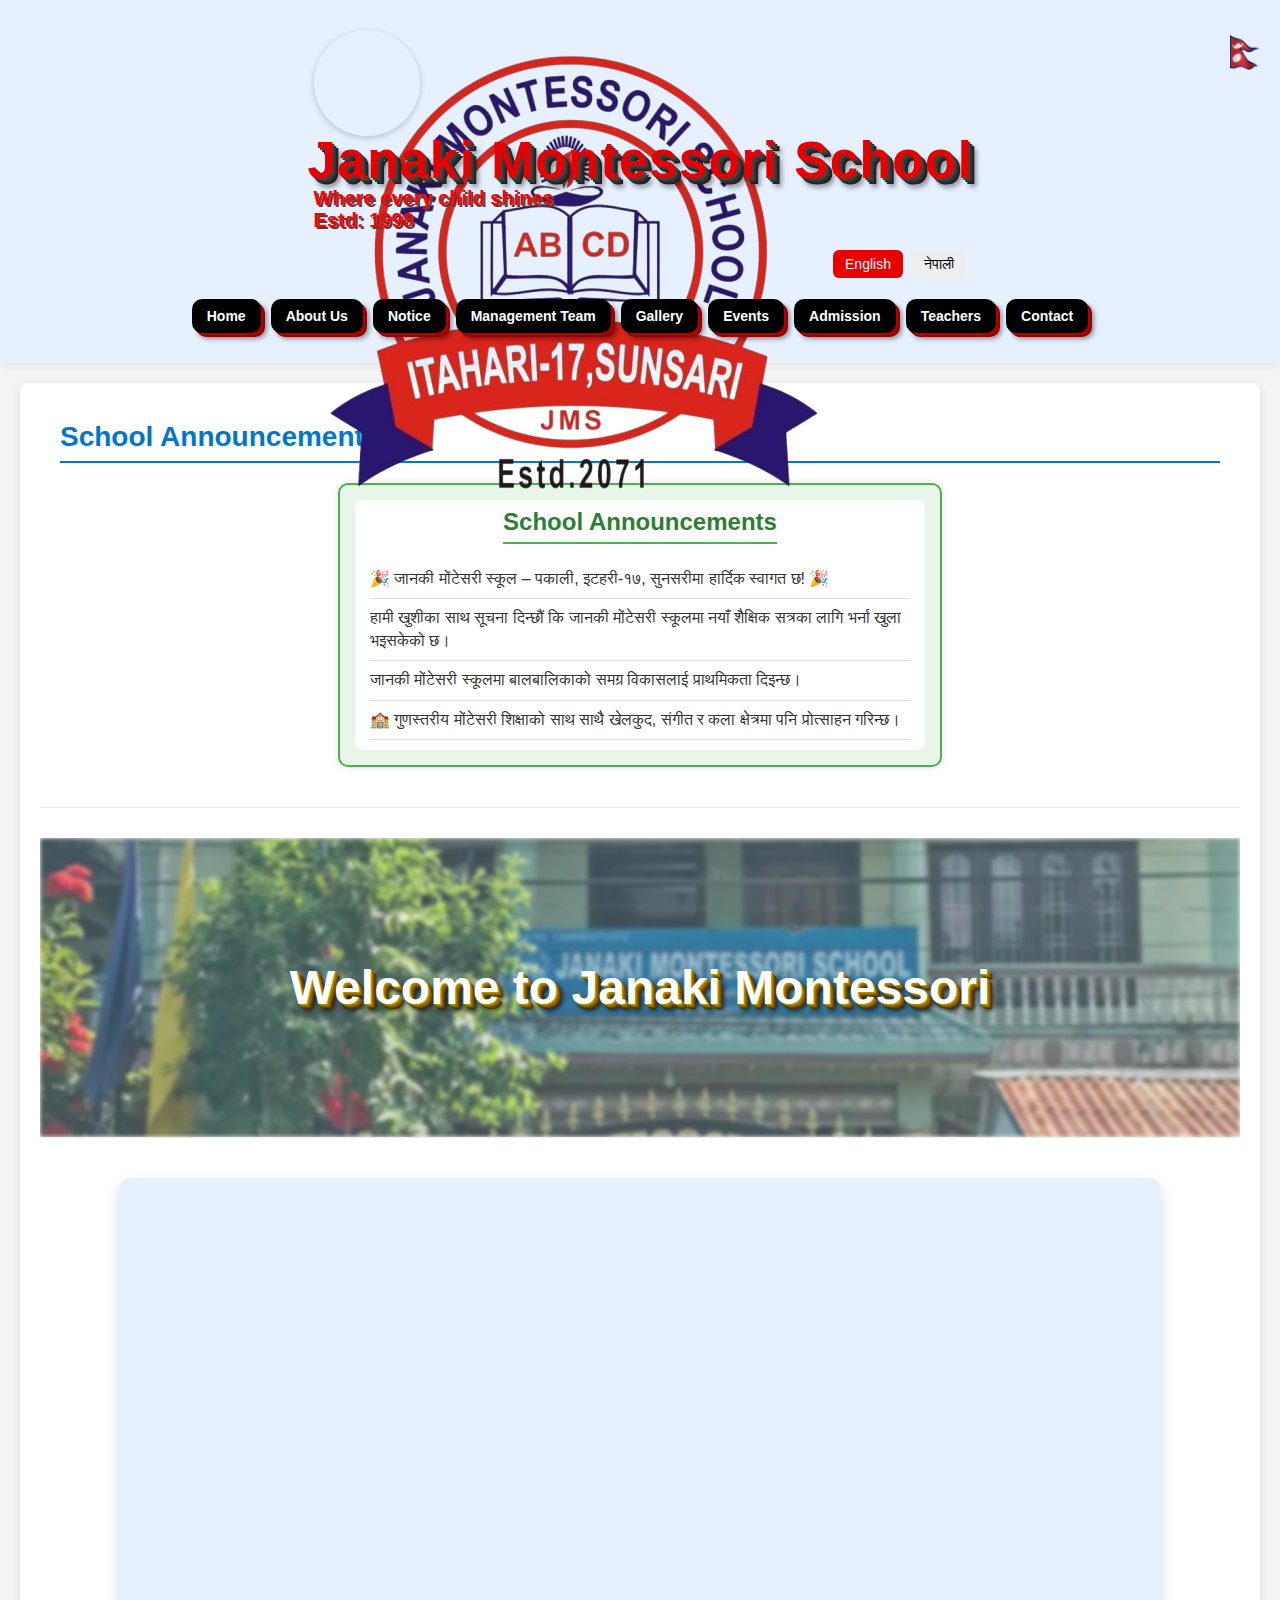
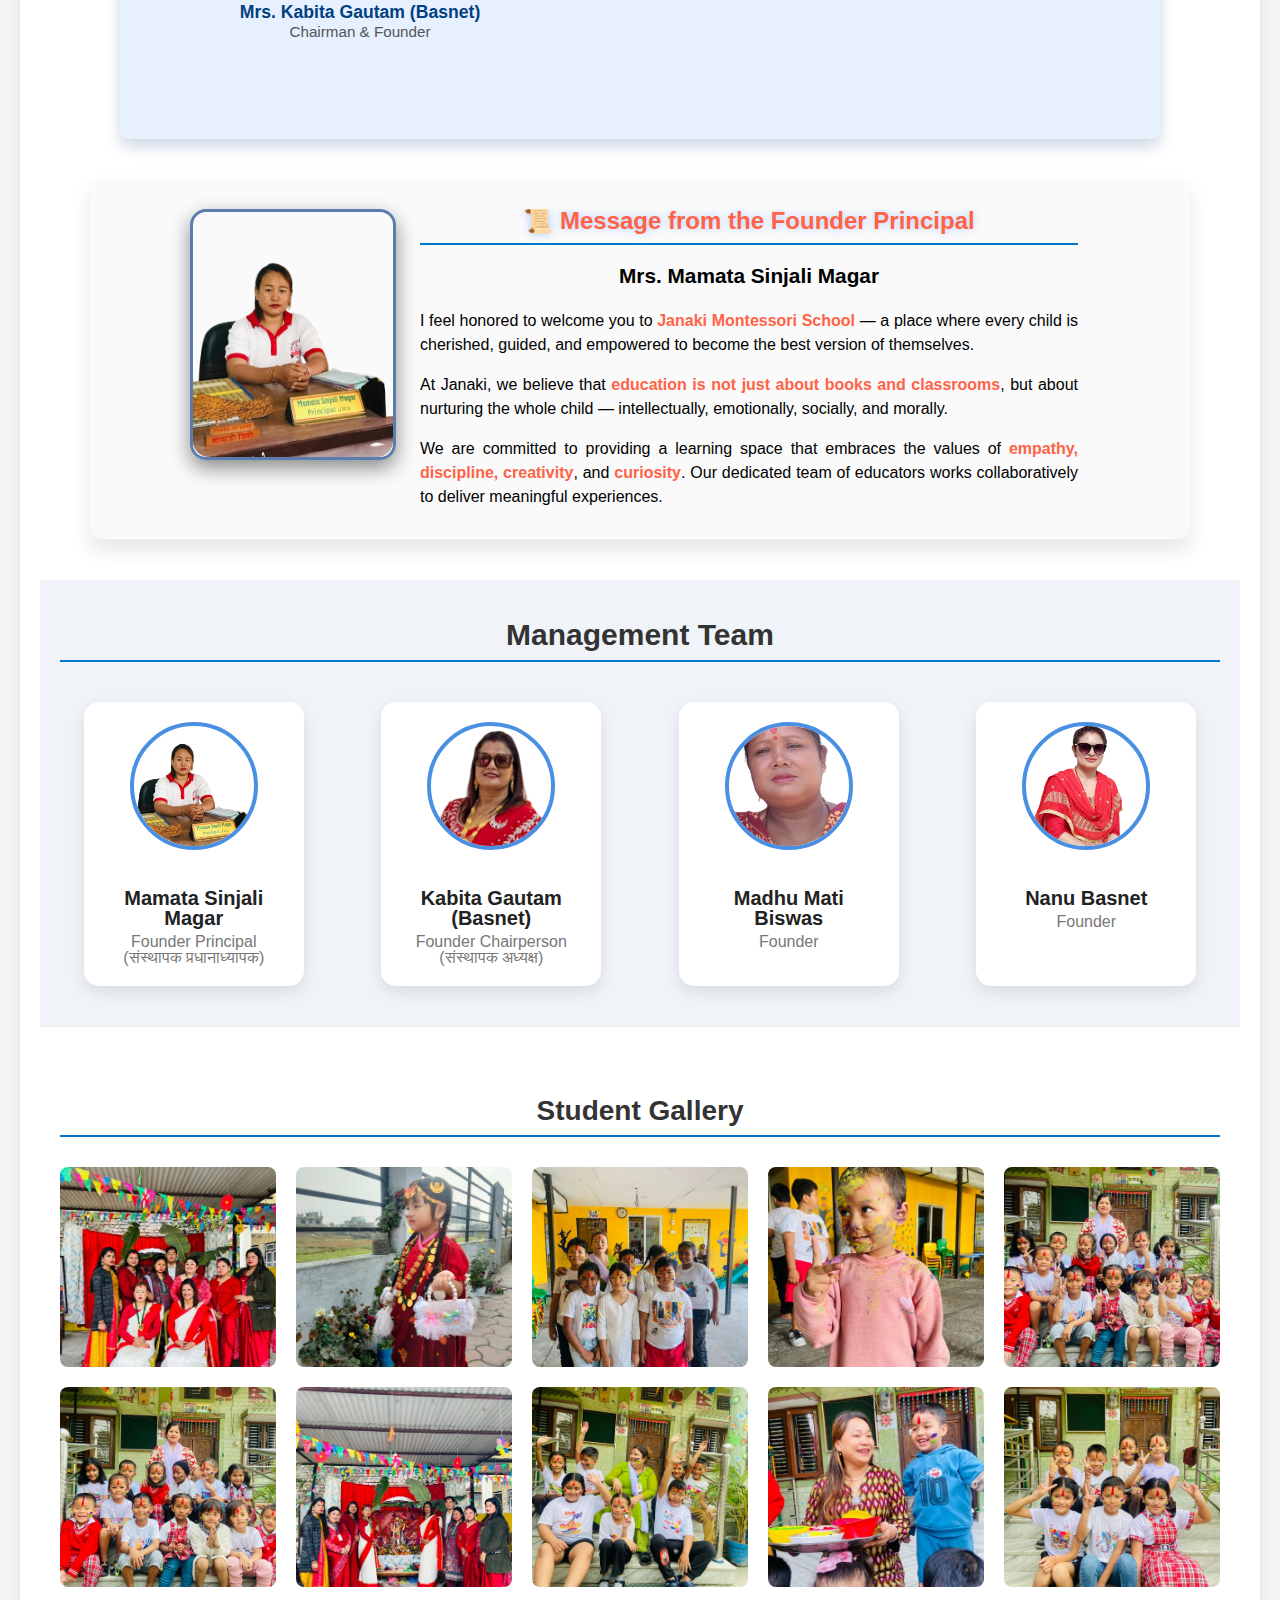
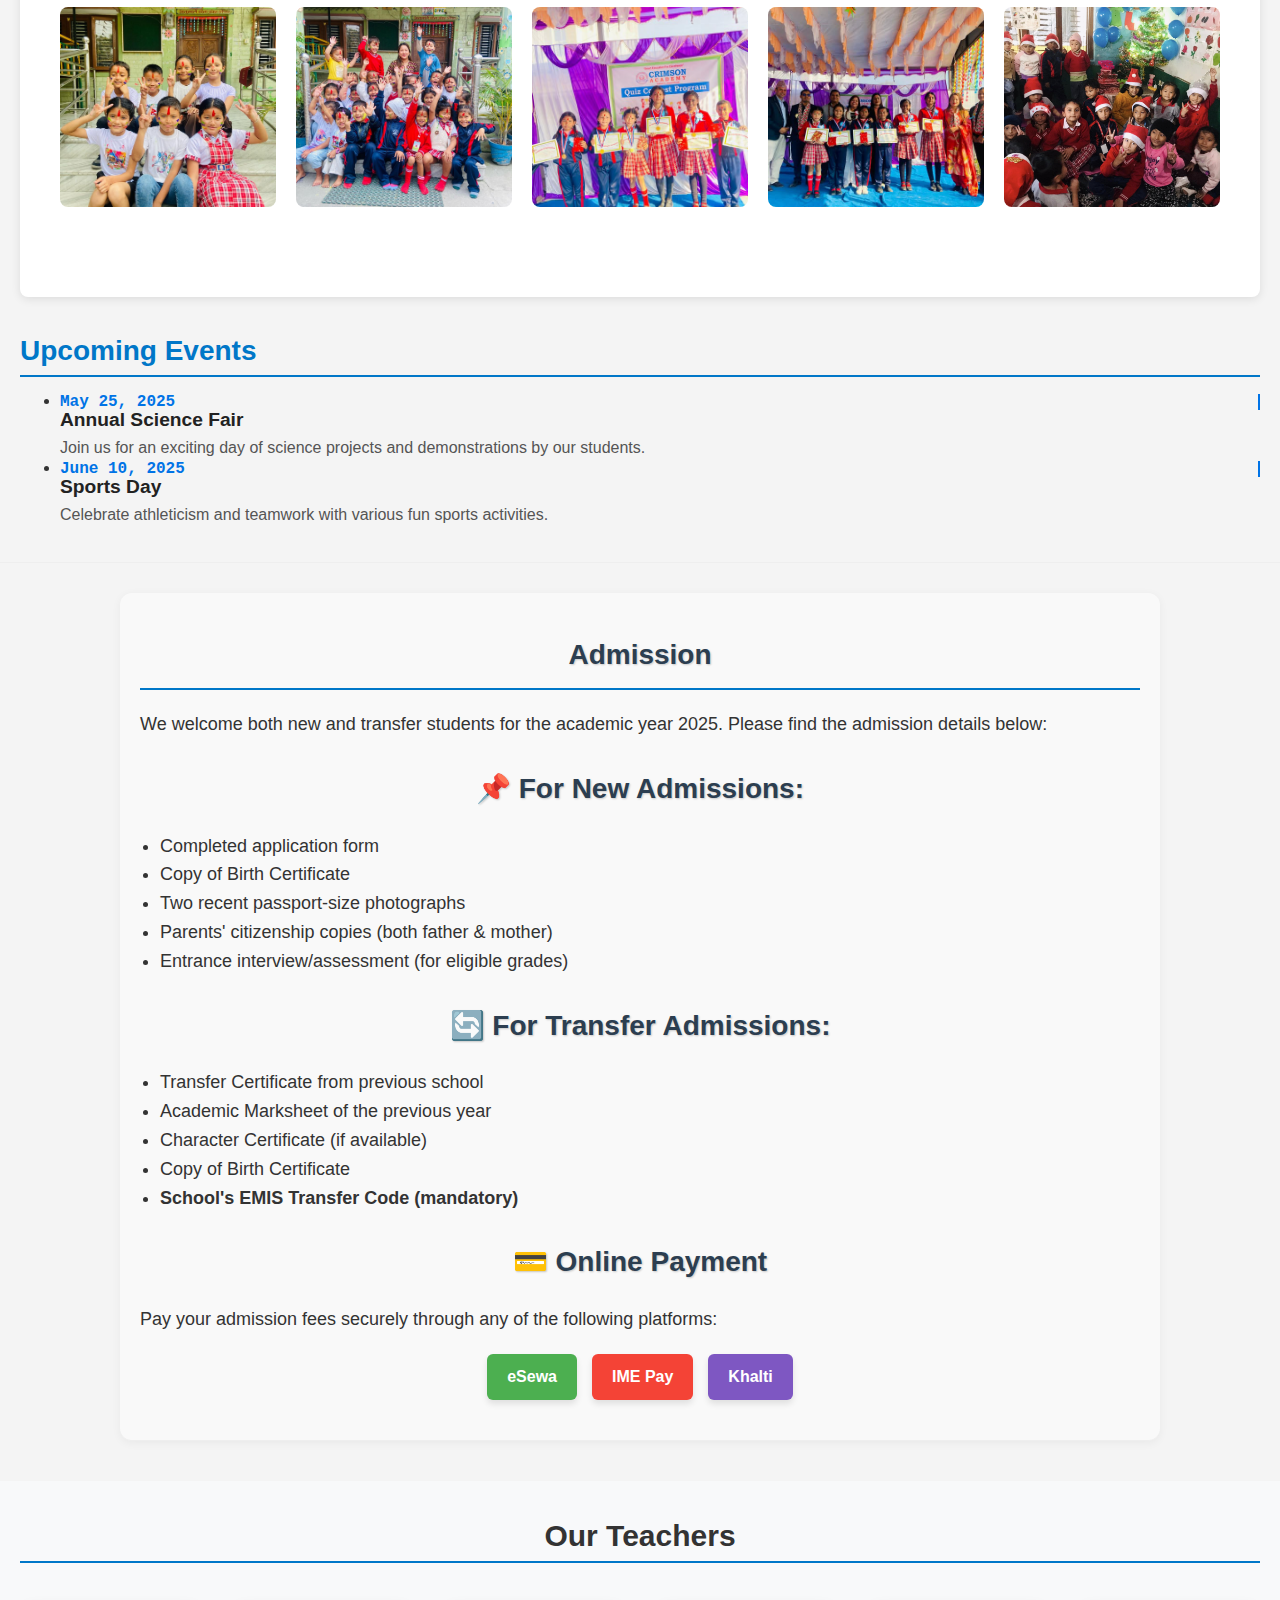
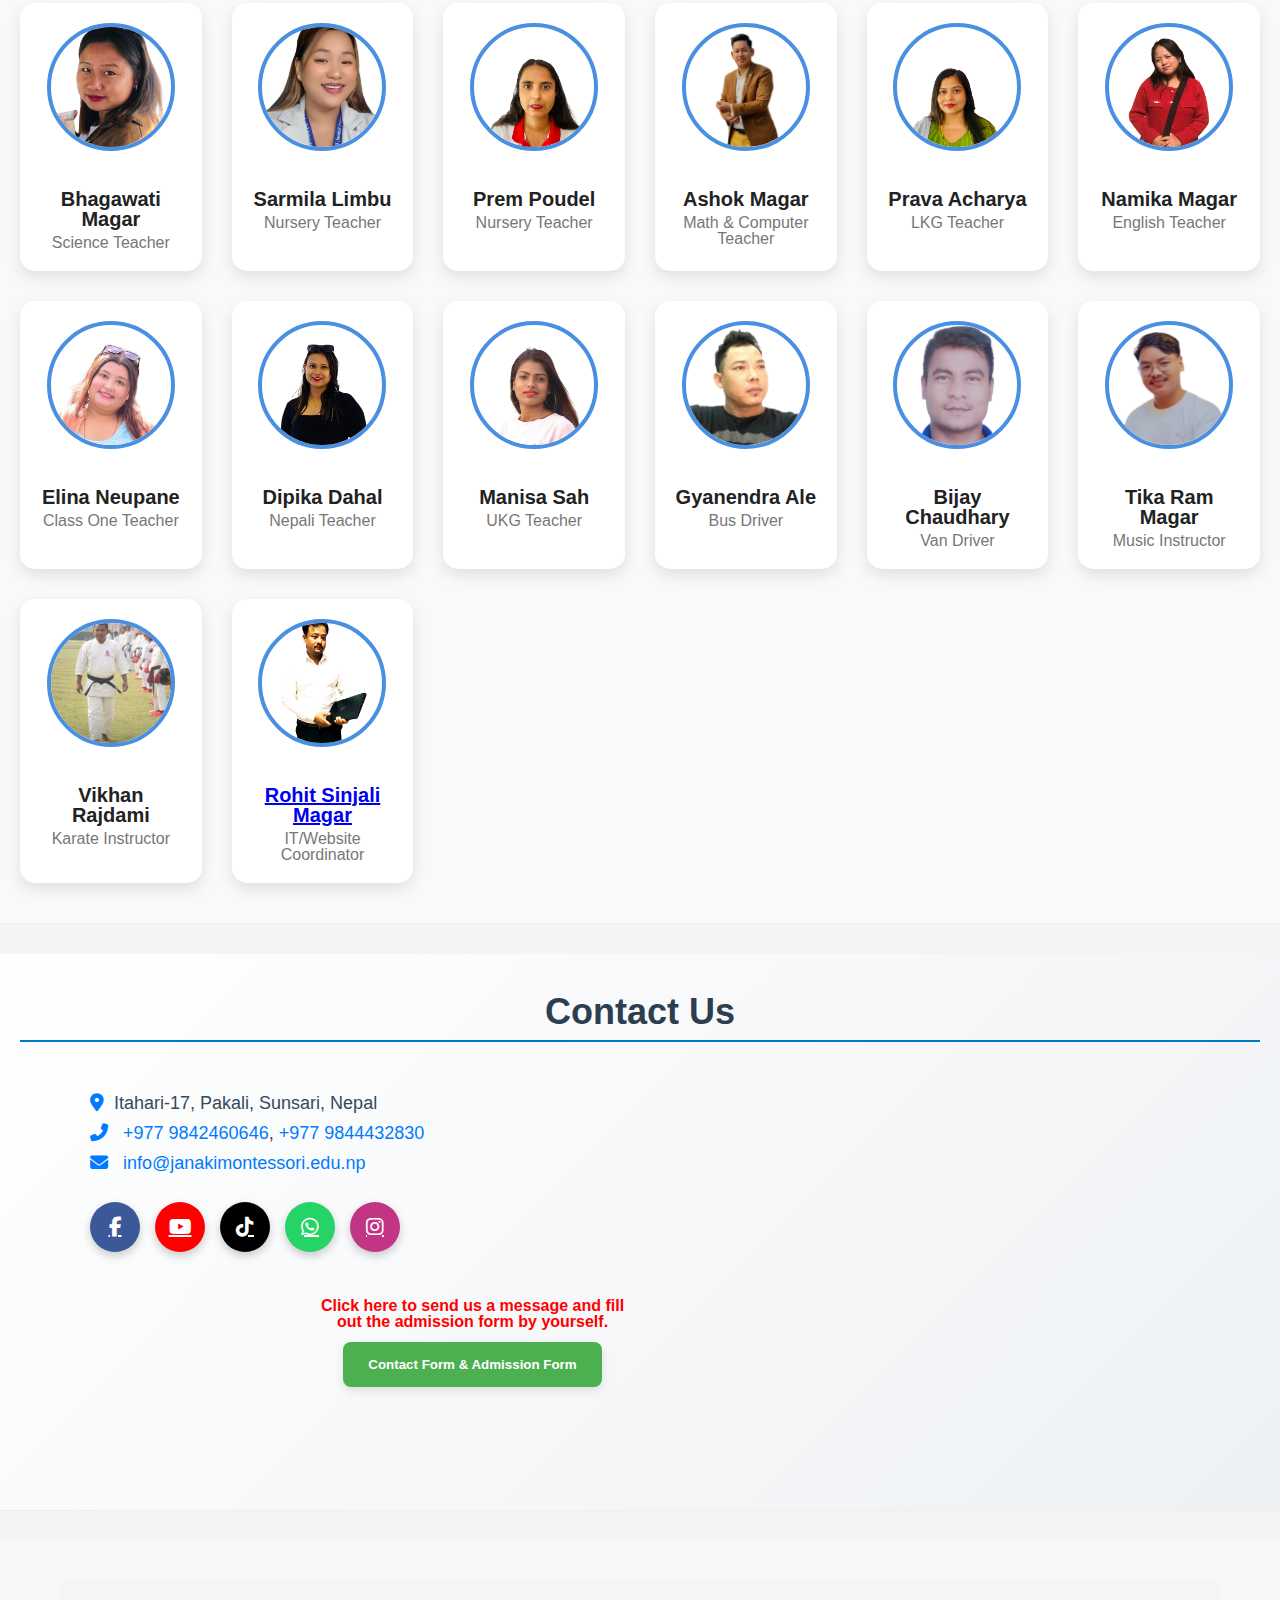
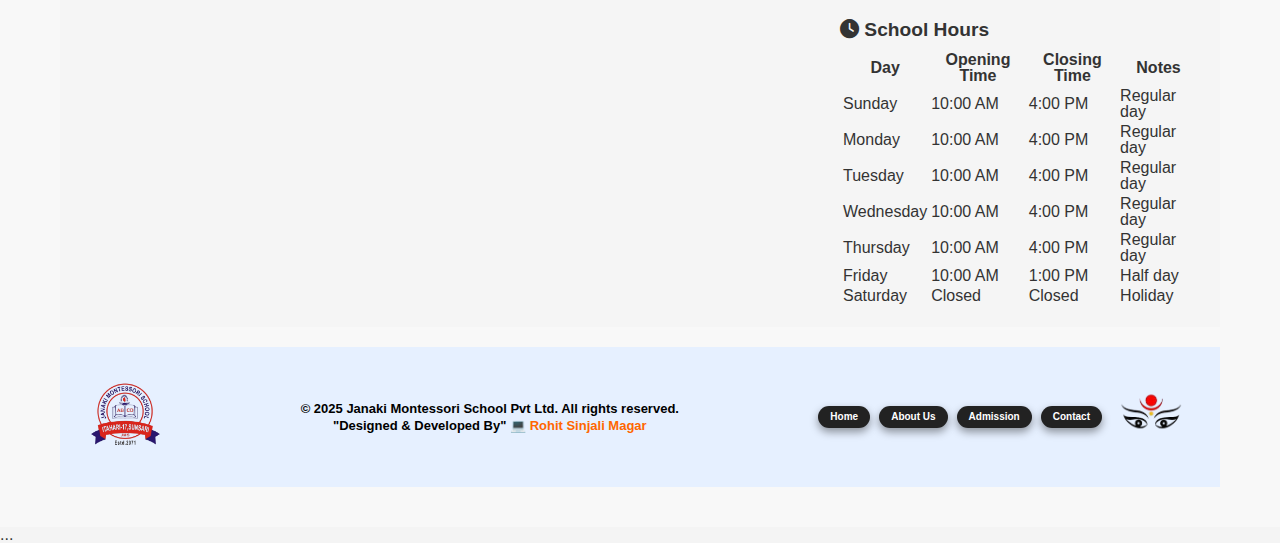
<file: index.html>
<!DOCTYPE html>
<html lang="en">

<!DOCTYPE html>
<html lang="ne">
<head>
  <meta charset="UTF-8" />
<meta name="viewport" content="width=device-width, initial-scale=1.0">
  <title>Janaki Montessori School</title>
  <link rel="stylesheet" href="https://cdnjs.cloudflare.com/ajax/libs/font-awesome/6.5.0/css/all.min.css"
    integrity="sha512-papNMN3V+9Hc8Lg8S8a5jUYv1UeRbbJwN4DvPZ2lm/HEEv7Q/ArR7KGeMR6t8JbwyaZHYNLcN5jz0N7z3FZdUg=="
    crossorigin="anonymous" referrerpolicy="no-referrer" />
  <link rel="stylesheet" href="style.css" />
  <link rel="icon" type="image/png" href="images/favicon.png">
</head>
<body>
 <header class="header-container">
  <div class="header-top">
    <div class="logo-img">
      <img src="images/logo.png" alt="School Logo" />
    </div>

    <div class="logo-text">
      <h1 class="logo-main">Janaki Montessori School</h1>
      <p class="logo-sub">Where every child shines</p>
      <p class="logo-estd">Estd: 1998</p>
    </div>

    <div class="right-side">
      <div class="lang-toggle">
        <button id="btn-en" class="active">English</button>
        <button id="btn-nep">नेपाली</button>
      </div>
      <div class="flag-container">
        <img src="images/WavingFlag.gif" alt="Waving Flag of Nepal" class="nepali-flag" />
      </div>
    </div>
  </div>

  <div class="menu-container">
    <nav class="navbar">
      <ul>
        <li><a href="#home">Home</a></li>
        <li><a href="#about">About Us</a></li>
        <li><a href="#notice">Notice</a></li>
        <li><a href="#management">Management Team</a></li>
        <li><a href="#gallery">Gallery</a></li>
        <li><a href="#events">Events</a></li>
        <li><a href="#admission">Admission</a></li>
        <li><a href="#teachers">Teachers</a></li>
        <li><a href="#contact">Contact</a></li>
      </ul>
    </nav>
  </div>
</header>



<main>

  <!-- School Announcements Section -->
  <section id="notice" class="latest-notices-section">
    <h2 class="section-title">School Announcements</h2>
    <div class="notice-tv">
      <div class="tv-frame">
        <div class="tv-screen">
          <h2 class="notice-title">School Announcements</h2>
          <div class="notice-wrapper">
            <ul class="tv-notices">
              <li>🎉 जानकी मोंटेसरी स्कूल – पकाली, इटहरी-१७, सुनसरीमा हार्दिक स्वागत छ! 🎉</li>
              <li>हामी खुशीका साथ सूचना दिन्छौं कि जानकी मोंटेसरी स्कूलमा नयाँ शैक्षिक सत्रका लागि भर्ना खुला भइसकेको छ।</li>
              <li>जानकी मोंटेसरी स्कूलमा बालबालिकाको समग्र विकासलाई प्राथमिकता दिइन्छ।</li>
              <li>🏫 गुणस्तरीय मोंटेसरी शिक्षाको साथ साथै खेलकुद, संगीत र कला क्षेत्रमा पनि प्रोत्साहन गरिन्छ।</li>
              <li>📍 स्थान: पकाली, इटहरी-१७, सुनसरी</li>
              <li>🕰️ विद्यालय समय: बिहान 10 बजेदेखि अपराह्न 5 बजेसम्म</li>
              <li>📅 सीमित सीट मात्र उपलब्ध, तुरुन्त भर्ना गर्नुहोस्!</li>
              <li>📞 सम्पर्क नम्बर: ९८४२४६०६४६</li>
              <li>📧 इमेल: janaki.montessori.itg@gmail.com</li>
              <li>जानकी मोंटेसरी स्कूलमा तपाईका बालबालिकालाई सुरक्षित वातावरणमा शिक्षा प्रदान गरिन्छ।</li>
              <li>थप जानकारी वा भ्रमणका लागि सम्पर्क गर्नुहोस्।</li>
              <li>📚 शिक्षा भनेको उज्यालो भविष्यको आधार हो – जानकी मोंटेसरी स्कूलसँग जोडिनुहोस्!</li>
            </ul>
          </div>
        </div>
      </div>
    </div>
  </section>

  <!-- Home / Hero Section -->
  <section id="home" class="hero-section">
    <div class="hero-content">
      <h1>Welcome to Janaki Montessori</h1>
    </div>
  </section>

  <!-- About Us Section -->
  <section id="about" class="about-us">
    <div class="about-image">
      <img src="images/about.png" alt="Chairman Photo">
      <div class="about-caption">
        <h4>Mrs. Kabita Gautam (Basnet)</h4>
        <p>Chairman & Founder</p>
      </div>
    </div>
    <div class="about-content">
      <h2>About Our School</h2>
      <p>
        Established in 2071 BS, Janaki Montessori School is committed to delivering high-quality early childhood education based on the Montessori philosophy. We create a nurturing environment that promotes independence, creativity, and curiosity, allowing each child to learn and grow at their own pace. Our dedicated and experienced teachers guide students to become confident, compassionate, and capable individuals. With a strong emphasis on moral values and holistic development, we ensure every child’s learning journey is joyful, meaningful, and inspiring. Registered under Darta Number 130856, our school proudly upholds its mission to recognize and nurture each child’s unique potential, laying a solid foundation for lifelong success.
      </p>
    </div>
  </section>

  <!-- Founder Message Section -->
  <section id="founder-message" style="padding: 30px 100px;">
    <div class="container">
      <div class="photo">
        <img src="images/principal.png" alt="Principal Mamata Magar">
      </div>
      <div class="message">
        <h2>📜 Message from the Founder Principal</h2>
        <h3>Mrs. Mamata Sinjali Magar</h3>
        <p>I feel honored to welcome you to <strong>Janaki Montessori School</strong> — a place where every child is cherished, guided, and empowered to become the best version of themselves.</p>
        <p>At Janaki, we believe that <strong>education is not just about books and classrooms</strong>, but about nurturing the whole child — intellectually, emotionally, socially, and morally.</p>
        <p>We are committed to providing a learning space that embraces the values of <strong>empathy, discipline, creativity</strong>, and <strong>curiosity</strong>. Our dedicated team of educators works collaboratively to deliver meaningful experiences.</p>
        <p>We maintain a strong connection with families and the local community to create an atmosphere of <strong>belonging</strong> where <strong>diversity and individuality</strong> are celebrated.</p>
        <p>At Janaki Montessori School, learning is a joyful journey — one that shapes confident, compassionate, and responsible global citizens.</p>
      </div>
    </div>
  </section>

  <!-- Management Team Section -->
  <section id="management" class="management-section">
    <h2>Management Team</h2>
    <div class="management-grid">
      <div class="management-card">
        <img src="images/mamata.png" alt="Mamata Sinjali Magar">
        <h3>Mamata Sinjali Magar</h3>
        <p>Founder Principal (संस्थापक प्रधानाध्यापक)</p>
      </div>
      <div class="management-card">
        <img src="images/kabita.png" alt="Kabita Gautam (Basnet)">
        <h3>Kabita Gautam (Basnet)</h3>
        <p>Founder Chairperson (संस्थापक अध्यक्ष)</p>
      </div>
      <div class="management-card">
        <img src="images/madhu.png" alt="Madhu Mati Biswas">
        <h3>Madhu Mati Biswas</h3>
        <p>Founder</p>
      </div>
      <div class="management-card">
        <img src="images/nanu.png" alt="Nanu Basnet">
        <h3>Nanu Basnet</h3>
        <p>Founder</p>
      </div>
    </div>
  </section>

  <!-- Student Gallery Section -->
  <section id="gallery" class="gallery-section">
    <h2>Student Gallery</h2>
    <div class="gallery-grid">
      <div class="gallery-item"><img src="images/placeholder1.png" alt="Student 1"></div>
      <div class="gallery-item"><img src="images/placeholder2.png" alt="Student 2"></div>
      <div class="gallery-item"><img src="images/placeholder3.png" alt="Student 3"></div>
      <div class="gallery-item"><img src="images/placeholder4.png" alt="Student 4"></div>
      <div class="gallery-item"><img src="images/placeholder5.png" alt="Student 5"></div>
      <div class="gallery-item"><img src="images/placeholder6.png" alt="Student 6"></div>
      <div class="gallery-item"><img src="images/placeholder7.png" alt="Student 7"></div>
      <div class="gallery-item"><img src="images/placeholder8.png" alt="Student 8"></div>
      <div class="gallery-item"><img src="images/placeholder9.png" alt="Student 9"></div>
      <div class="gallery-item"><img src="images/placeholder10.png" alt="Student 10"></div>
      <div class="gallery-item"><img src="images/placeholder11.png" alt="Student 11"></div>
      <div class="gallery-item"><img src="images/placeholder12.png" alt="Student 12"></div>
      <div class="gallery-item"><img src="images/placeholder13.png" alt="Student 13"></div>
      <div class="gallery-item"><img src="images/placeholder14.png" alt="Student 14"></div>
      <div class="gallery-item"><img src="images/placeholder15.png" alt="Student 15"></div>
    </div>
  </section>

</main>

        <section id="events" class="events-section">
  <h2>Upcoming Events</h2>
  <ul>
    <li>
      <div class="event-date">May 25, 2025</div>
      <div class="event-details">
        <h3>Annual Science Fair</h3>
        <p>Join us for an exciting day of science projects and demonstrations by our students.</p>
      </div>
    </li>
    <li>
      <div class="event-date">June 10, 2025</div>
      <div class="event-details">
        <h3>Sports Day</h3>
        <p>Celebrate athleticism and teamwork with various fun sports activities.</p>
      </div>
    </li>
  </ul>
</section>


    <section id="admission" class="admission-details">
  <h2>Admission</h2>
  <p>We welcome both new and transfer students for the academic year 2025. Please find the admission details below:</p>

  <h3>📌 For New Admissions:</h3>
  <ul>
    <li>Completed application form</li>
    <li>Copy of Birth Certificate</li>
    <li>Two recent passport-size photographs</li>
    <li>Parents' citizenship copies (both father & mother)</li>
    <li>Entrance interview/assessment (for eligible grades)</li>
  </ul>

  <h3>🔄 For Transfer Admissions:</h3>
  <ul>
    <li>Transfer Certificate from previous school</li>
    <li>Academic Marksheet of the previous year</li>
    <li>Character Certificate (if available)</li>
    <li>Copy of Birth Certificate</li>
    <li><strong>School's EMIS Transfer Code (mandatory)</strong></li>
  </ul>

  <div class="online-payment-section">
    <h3>💳 Online Payment</h3>
    <p>Pay your admission fees securely through any of the following platforms:</p>
    <div class="payment-buttons">
      <a href="https://esewa.com.np/#/home" target="_blank" class="payment-button esewa-button">eSewa</a>
      <a href="https://imepay.com.np/" target="_blank" class="payment-button imepay-button">IME Pay</a>
      <a href="https://khalti.com/" target="_blank" class="payment-button khalti-button">Khalti</a>
    </div>
  </div>
</section>



    <section id="teachers" class="teachers-section">
        <h2>Our Teachers</h2>
        <div class="teachers-grid">

	    <div class="teacher-card">
               <img src="images/bagati.png" alt="Bhagawati Magar">
                <h3>Bhagawati Magar</h3>
                <p>Science Teacher</p>
            </div>
    <div class="teacher-card">
                <img src="images/sarmila.png" alt="Sarmila Limbu">
                <h3>Sarmila Limbu</h3>
                <p>Nursery Teacher</p>
            </div>

<div class="teacher-card">
                <img src="images/prem.png" alt="Prem Poudel">
                <h3>Prem Poudel</h3>
                <p>Nursery Teacher</p>
            </div>

<div class="teacher-card">
                <img src="images/ashok.png" alt="Ashok Magar">
                <h3>Ashok Magar</h3>
                <p>Math & Computer Teacher </p>
            </div>

	<div class="teacher-card">
                <img src="images/prava.png" alt="Prava Acharya">
                <h3>Prava Acharya</h3>
                <p>LKG Teacher</p>
            </div>            
            
            	
<div class="teacher-card">
                <img src="images/namika.png" alt="Namika Magar">
                <h3>Namika Magar</h3>
                <p>English Teacher</p>
            </div>
     
<div class="teacher-card">
                 <img src="images/elina.png" alt="Elina Neupane">
                <h3>Elina Neupane</h3>
                <p>Class One Teacher</p>
            </div>
                   
<div class="teacher-card">
                <img src="images/dipika.png" alt="Dipika Dahal">
                <h3>Dipika Dahal</h3>
                <p>Nepali Teacher</p>
            </div>       
            <div class="teacher-card">
                 <img src="images/manisa.png" alt="Manisa Sah">
                <h3>Manisa Sah</h3>
                <p>UKG Teacher</p>
            </div>
           
            <div class="teacher-card">
                <img src="images/gyanendra.png" alt="Gyanendra Ale">
                <h3>Gyanendra Ale</h3>
                <p>Bus Driver</p>
            </div>
            <div class="teacher-card">
                <img src="images/bijay.png" alt="Bijay Chaudhary">
                <h3>Bijay Chaudhary</h3>
                <p>Van Driver</p>
            </div>
            <div class="teacher-card">
                <img src="images/tika.png" alt="Tika Ram Magar">
                <h3>Tika Ram Magar</h3>
                <p>Music Instructor</p>
            </div>
            <div class="teacher-card">
                <img src="images/vikhan.jpeg" alt="Vikhan Rajdami">
                <h3>Vikhan Rajdami</h3>
                <p>Karate Instructor</p>
            </div>
	   <div class="teacher-card">
    <img src="images/rohit.png" alt="Rohit Sinjali Magar">
    <h3><a href="https://www.digitalrohitpro.com" target="_blank">Rohit Sinjali Magar</a></h3>
    <p>IT/Website Coordinator</p>
</div>
        </div>
    </section>

<!DOCTYPE html>
<html lang="en">
<head>
  <meta charset="UTF-8" />
  <meta name="viewport" content="width=device-width, initial-scale=1.0" />
  <title>Contact Section</title>
  <link rel="stylesheet" href="https://cdnjs.cloudflare.com/ajax/libs/font-awesome/6.5.0/css/all.min.css" />
  <link rel="stylesheet" href="style.css" />
</head>
<body>

<section id="contact" class="contact-section">
  <h2>Contact Us</h2>
  <div class="contact-container">

    <!-- Left: Contact Info -->
    <div class="contact-left">
      <div class="contact-info">
        <p><i class="fas fa-map-marker-alt"></i> Itahari-17, Pakali, Sunsari, Nepal</p>
        <p>
          <i class="fas fa-phone-alt"></i>
          <a href="tel:+9779842460646">+977 9842460646</a>, 
          <a href="tel:+9779844432830">+977 9844432830</a>
        </p>
        <p>
          <i class="fas fa-envelope"></i>
          <a href="mailto:info@janakimontessori.edu.np">info@janakimontessori.edu.np</a>
        </p>
      </div>

      <!-- ✅ Fixed Social Icons -->
      <div class="social-icons">
        <a href="https://www.facebook.com/share/152pi7GiTPh/?mibextid=wwXIfr" class="facebook" target="_blank"><i class="fab fa-facebook-f"></i></a>
        <a href="#" class="youtube" aria-label="YouTube"><i class="fab fa-youtube"></i></a>
        <a href="https://www.tiktok.com/@janaki.montessori.school?_t=ZS-8wUZVfU2CKS&_r=1" class="tiktok" target="_blank"><i class="fab fa-tiktok"></i></a>
        <a href="https://wa.me/9779842460646" class="whatsapp" target="_blank"><i class="fab fa-whatsapp"></i></a>
        <a href="#" class="instagram"><i class="fab fa-instagram"></i></a>
      </div>

      <!-- Contact Button -->
      <div style="display: flex; flex-direction: column; align-items: center; margin-top: 30px;">
        <p class="contact-instruction" style="font-size: 1rem; color: red; font-weight: bold; text-align: center; max-width: 320px; user-select: none; margin-bottom: 12px;">
          Click here to send us a message and fill out the admission form by yourself.
        </p>
        <a href="admission.html">
          <button id="openContactForm" style="padding: 15px 25px; background-color: #4CAF50; border: none; border-radius: 8px; color: white; font-weight: 600; cursor: pointer; box-shadow: 0 4px 10px rgba(0,0,0,0.1); transition: background-color 0.3s ease;">
            Contact Form & Admission Form
          </button>
        </a>
      </div>
    </div>

    <!-- Right: Calendar -->
    <div class="calendar-embed">
      <iframe src="https://www.hamropatro.com/widgets/calender-medium.php" frameborder="0" scrolling="no" marginwidth="0" marginheight="0" style="border:none; overflow:hidden; width:295px; height:385px;" allowtransparency="true"></iframe>
    </div>

  </div>
</section>

</body>
</html>


</main>
<footer class="site-footer">
    <div class="footer-container">
        <div class="footer-location-hours">
            <div class="location">
                <iframe src="https://www.google.com/maps/embed?pb=!1m18!1m12!1m3!1d3565.104749066958!2d87.22388607374695!3d26.677132170177924!2m3!1f0!2f0!3f0!3m2!1i1024!2i768!4f13.1!3m3!1m2!1s0x39ef6b55dd3c1ca1%3A0x339651f023e582f2!2sJanaki%20Montessori%20School%20Pvt%20Ltd!5e0!3m2!1sen!2snp!4v1747540072454!5m2!1sen!2snp"
                        width="450" height="300" style="border:0;" allowfullscreen="" loading="lazy" referrerpolicy="no-referrer-when-downgrade"></iframe>
            </div>
            <div class="school-hours">
        <h3><i class="fas fa-clock"></i> School Hours</h3>
        <div class="table-container">
          <table class="hours-table">
            <thead>
              <tr>
                <th>Day</th>
                <th>Opening Time</th>
                <th>Closing Time</th>
                <th>Notes</th>
              </tr>
            </thead>
            <tbody>
              <tr><td>Sunday</td><td>10:00 AM</td><td>4:00 PM</td><td>Regular day</td></tr>
              <tr><td>Monday</td><td>10:00 AM</td><td>4:00 PM</td><td>Regular day</td></tr>
              <tr><td>Tuesday</td><td>10:00 AM</td><td>4:00 PM</td><td>Regular day</td></tr>
              <tr><td>Wednesday</td><td>10:00 AM</td><td>4:00 PM</td><td>Regular day</td></tr>
              <tr><td>Thursday</td><td>10:00 AM</td><td>4:00 PM</td><td>Regular day</td></tr>
              <tr><td>Friday</td><td>10:00 AM</td><td>1:00 PM</td><td>Half day</td></tr>
              <tr><td>Saturday</td><td>Closed</td><td>Closed</td><td>Holiday</td></tr>
            </tbody>
          </table>
        </div>
      </div>
    </div>
<div class="footer-bottom">
  <div class="footer-left">
    <img src="images/left-logo.png" alt="Left Logo" class="footer-logo" />
  </div>

  <div class="footer-center">
    <p>© 2025 Janaki Montessori School Pvt Ltd. All rights reserved.</p>
    <p class="footer-credit">
      "Designed & Developed By"
      <a href="https://www.digitalrohitpro.com" target="_blank" rel="noopener noreferrer">💻  Rohit Sinjali Magar</a>
    </p>
  </div>

  <div class="footer-right">
    <div class="footer-quick-buttons">
      <a href="#home" class="footer-btn">Home</a>
      <a href="#about" class="footer-btn">About Us</a>
      <a href="#admission" class="footer-btn">Admission</a>
      <a href="#contact" class="footer-btn">Contact</a>
    </div>
    <img src="images/right-logo.png" alt="Right Logo" class="footer-logo" />
  </div>
</div>
</footer>

<script>
    // Language toggle buttons example functionality
    const btnEn = document.getElementById('btn-en');
    const btnNep = document.getElementById('btn-nep');

    btnEn.addEventListener('click', () => {
        btnEn.classList.add('active');
        btnNep.classList.remove('active');
        // यहाँ अंग्रेजी सामग्री देखाउन/नेपाली लुकाउन कोड लेख्न सकिन्छ
        alert("English selected - We are working on implementing the necessary changes. Your patience is greatly appreciated.Rohit Sinjali Magar");
    });

    btnNep.addEventListener('click', () => {
        btnNep.classList.add('active');
        btnEn.classList.remove('active');
        // यहाँ नेपाली सामग्री देखाउन/अंग्रेजी लुकाउन कोड लेख्न सकिन्छ
        alert("नेपाली चयन भयो - हामी सुधार तथा परिवर्तन कार्यमा व्यस्त छौं, कृपया केही समय धैर्य गर्नुहोस्।  रोहित सिङजाली मगर");
    });
</script>
</main>
<footer> ... </footer>
</body>
</html>
</file>
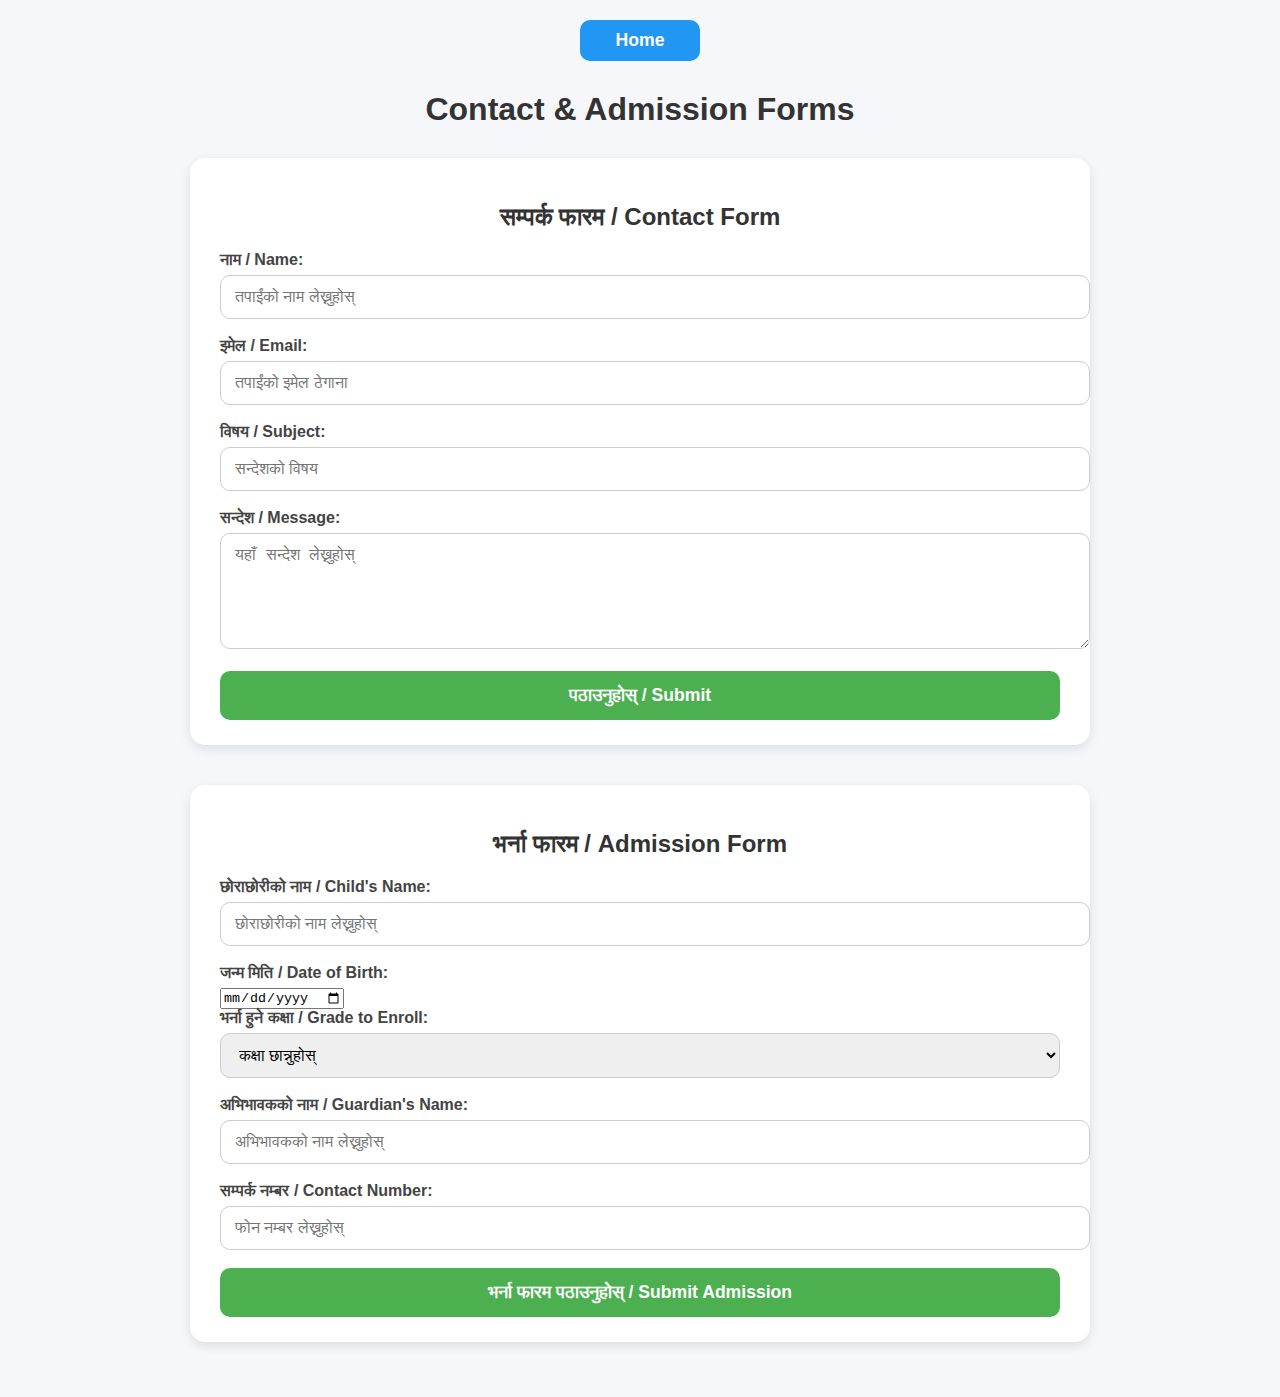
<file: admission.html>
<!DOCTYPE html>
<html lang="ne">
<head>
<meta charset="UTF-8" />
<meta name="viewport" content="width=device-width, initial-scale=1" />
<title>Contact & Admission Forms</title>
<style>
  body {
    font-family: 'Segoe UI', Tahoma, Geneva, Verdana, sans-serif;
    background-color: #f5f7fa;
    margin: 0; padding: 20px;
  }
  h1, h2 {
    text-align: center;
    color: #333;
  }
  .forms-container {
    max-width: 900px;
    margin: 30px auto;
    display: flex;
    gap: 40px;
    flex-wrap: wrap;
    justify-content: center;
  }

  /* Common form styles */
  form {
    background: white;
    padding: 25px 30px;
    border-radius: 15px;
    box-shadow: 0 4px 12px rgba(0,0,0,0.1);
    flex: 1 1 400px;
  }
  label {
    display: block;
    margin-bottom: 6px;
    font-weight: 600;
    color: #444;
  }
  input[type="text"],
  input[type="email"],
  input[type="tel"],
  textarea,
  select {
    width: 100%;
    padding: 12px 14px;
    margin-bottom: 18px;
    border: 1.5px solid #ccc;
    border-radius: 10px;
    font-size: 1rem;
    resize: vertical;
    transition: border-color 0.3s ease;
  }
  input[type="text"]:focus,
  input[type="email"]:focus,
  input[type="tel"]:focus,
  textarea:focus,
  select:focus {
    outline: none;
    border-color: #4CAF50;
    box-shadow: 0 0 8px rgba(76, 175, 80, 0.3);
  }
  button[type="submit"] {
    width: 100%;
    background-color: #4CAF50;
    color: white;
    font-weight: 700;
    font-size: 1.1rem;
    padding: 14px;
    border: none;
    border-radius: 10px;
    cursor: pointer;
    transition: background-color 0.3s ease;
  }
  button[type="submit"]:hover {
    background-color: #45a049;
  }

  /* Home button */
  .home-button {
    display: block;
    width: 120px;
    margin: 0 auto 30px auto;
    padding: 10px 0;
    background-color: #2196F3;
    color: white;
    font-weight: 700;
    font-size: 1.1rem;
    border: none;
    border-radius: 10px;
    text-align: center;
    text-decoration: none;
    cursor: pointer;
    transition: background-color 0.3s ease;
  }
  .home-button:hover {
    background-color: #0b7dda;
  }

  /* Responsive */
  @media(max-width: 900px) {
    .forms-container {
      flex-direction: column;
      max-width: 500px;
    }
  }
</style>
</head>
<body>

<!-- Home button -->
<a href="index.html" class="home-button">Home</a>

<h1>Contact & Admission Forms</h1>

<div class="forms-container">

  <!-- Contact Form -->
  <form id="contactForm" action="#" method="post">
    <h2>सम्पर्क फारम / Contact Form</h2>

    <label for="c-name">नाम / Name:</label>
    <input type="text" id="c-name" name="name" required placeholder="तपाईंको नाम लेख्नुहोस्" />

    <label for="c-email">इमेल / Email:</label>
    <input type="email" id="c-email" name="email" required placeholder="तपाईंको इमेल ठेगाना" />

    <label for="c-subject">विषय / Subject:</label>
    <input type="text" id="c-subject" name="subject" placeholder="सन्देशको विषय" />

    <label for="c-message">सन्देश / Message:</label>
    <textarea id="c-message" name="message" rows="5" required placeholder="यहाँ सन्देश लेख्नुहोस्"></textarea>

    <button type="submit">पठाउनुहोस् / Submit</button>
  </form>

  <!-- Admission Form -->
  <form id="admissionForm" action="#" method="post">
    <h2>भर्ना फारम / Admission Form</h2>

    <label for="a-name">छोराछोरीको नाम / Child's Name:</label>
    <input type="text" id="a-name" name="child_name" required placeholder="छोराछोरीको नाम लेख्नुहोस्" />

    <label for="a-dob">जन्म मिति / Date of Birth:</label>
    <input type="date" id="a-dob" name="dob" required />

    <label for="a-grade">भर्ना हुने कक्षा / Grade to Enroll:</label>
    <select id="a-grade" name="grade" required>
      <option value="" disabled selected>कक्षा छान्नुहोस्</option>
      <option value="LKG">LKG</option>
      <option value="UKG">UKG</option>
      <option value="Grade 1">Grade 1</option>
      <option value="Grade 2">Grade 2</option>
      <option value="Grade 3">Grade 3</option>
    </select>

    <label for="a-guardian">अभिभावकको नाम / Guardian's Name:</label>
    <input type="text" id="a-guardian" name="guardian_name" required placeholder="अभिभावकको नाम लेख्नुहोस्" />

    <label for="a-contact">सम्पर्क नम्बर / Contact Number:</label>
    <input type="tel" id="a-contact" name="contact" required placeholder="फोन नम्बर लेख्नुहोस्" />

    <button type="submit">भर्ना फारम पठाउनुहोस् / Submit Admission</button>
  </form>

</div>

</body>
</html>
</file>
<file: style.css>
body {
    font-family: 'Segoe UI', Tahoma, Geneva, Verdana, sans-serif;
    margin: 0;
    padding: 0;
    background-color: #f4f4f4;
    color: #333;
    line-height: 1.0;
    overflow-x: hidden;
}
/* Container & Layout */
#founder-message {
  background-color: #fafafa;
  color: #0a2540;
  font-family: 'Arial Black', Gadget, sans-serif;
  max-width: 900px;
  margin: 40px auto;
  border-radius: 10px;
  box-shadow: 0 10px 20px rgba(0,0,0,0.1);
  padding: 20px;
  overflow: hidden;
  height: auto; /* auto instead of min-height */
}

/* Flex Container */
#founder-message .container {
  display: flex;
  align-items: flex-start;
  gap: 24px;
  flex-wrap: wrap;
}

/* Photo Section */
#founder-message .photo {
  flex: 0 0 200px;
  max-width: 200px;
  height: auto;
  border-radius: 16px;
  overflow: hidden;
  box-shadow: 0 8px 20px rgba(0, 0, 0, 0.45);
  border: 3px solid #5a7cae;
}

#founder-message .photo img {
  width: 100%;
  height: auto;
  object-fit: cover;
  display: block;
  border-radius: 16px;
}

/* Message Section */
#founder-message .message {
  flex: 1;
  max-height: 300px;
  overflow-y: auto;
  padding-right: 12px;
  scrollbar-width: thin;
  scrollbar-color: #aec8ff #394867;
}

#founder-message .message::-webkit-scrollbar {
  width: 8px;
}
#founder-message .message::-webkit-scrollbar-track {
  background: #394867;
}
#founder-message .message::-webkit-scrollbar-thumb {
  background-color: #aec8ff;
  border-radius: 12px;
}

/* Headings */
#founder-message h2 {
  font-size: 1.5rem;
  margin-bottom: 10px;
  color: #FF6347;  
  text-shadow: 0 0 10px #aec8ff;
  text-align: center;
  font-weight: 600;
}
#founder-message h3 {
  font-size: 1.3rem;
  font-weight: 600;
  margin-bottom: 22px;
  color: #000000;  
  text-align: center;
}

/* Paragraphs */
#founder-message p {
  font-size: 1rem;
  line-height: 1.5;
  margin-bottom: 11px;
  color: #000000;  
  cursor: default;
  text-align: justify;
}

#founder-message strong {
  color: #FF6347;
  font-weight: 700;
}

/* Mobile Responsive */
@media (max-width: 768px) {
  #founder-message {
    padding: 15px;
  }

  #founder-message .container {
    flex-direction: column;
    align-items: center;
    gap: 20px;
  }

  #founder-message .photo {
    width: 100%;
    max-width: 100%;
    height: auto;
    border: 2.5px solid #7e97ff;
  }

  #founder-message .message {
    width: 100%;
    max-height: none;
    overflow-y: visible;
    padding-right: 0;
  }

  #founder-message h2,
  #founder-message h3 {
    font-size: 1.25rem;
    text-align: center;
  }

  #founder-message p {
    font-size: 0.95rem;
  }
}
/* ====== HEADER CONTAINER ====== */
.header-container {
  display: flex;
  flex-direction: column;
  align-items: center;
  background-color: #e6f0ff;
  padding: 30px 20px;
  box-shadow: 0 4px 10px rgba(0, 0, 0, 0.05);
  position: relative;
  color: white;
  width: 100%;
  box-sizing: border-box;
}

/* ====== LOGO SECTION ====== */
.logo-container {
  display: flex;
  align-items: center;
  width: 100%;
  justify-content: flex-start;
  gap: 30px;
  flex-wrap: wrap;
}

.logo-img {
  width: 90px;
  height: 90px;
  background-color: transparent;
  padding: 8px;
  border-radius: 50%;
  box-shadow: 0 2px 6px rgba(0, 0, 0, 0.2);
}

.logo-container div {
  text-align: center;
  flex: 1;
  margin-right: 80px;
}

.logo-main {
  font-size: 50px;
  color: #e60000;
  font-weight: 900;
  text-shadow:
    2px 2px 0 #444,
    4px 4px 0 #333,
    6px 6px 0 #222,
    8px 8px 5px rgba(0, 0, 0, 0.4);
  margin: 0;
  letter-spacing: 1.5px;
  font-family: 'Bebas Neue', sans-serif;
  transform: scale(1.02);
}

.logo-sub,
.logo-estd {
  font-size: 20px;
  font-weight: bold;
  margin: 2px 0;
  color: #ff0000;
  text-shadow: 2px 2px 0 #444;
}

/* ====== NEPALI FLAG ====== */
.flag-container {
  position: absolute;
  top: 35px;
  right: 20px;
}

.nepali-flag {
  width: 30px;
  height: 35px;
}

/* ====== MENU NAVIGATION ====== */
.menu-container {
  margin-top: 20px;
  width: 100%;
}

.menu-container nav ul {
  list-style: none;
  display: flex;
  flex-wrap: wrap;
  justify-content: center;
  gap: 10px;
  padding: 0;
  margin: 0;
}

.menu-container nav ul li {
  position: relative;
  background-color: #000000;
  border-radius: 10px;
  overflow: hidden;
  box-shadow:
    2px 2px 0 #b00000,
    4px 4px 0 #900000,
    6px 6px 5px rgba(0, 0, 0, 0.4);
  transition: transform 0.3s ease, background-color 0.3s ease;
}

.menu-container nav ul li a {
  display: block;
  padding: 10px 15px;
  font-size: 14px;
  color: white;
  text-decoration: none;
  text-shadow: 1px 1px 2px rgba(0, 0, 0, 0.6);
  font-weight: bold;
  position: relative;
  z-index: 1;
  transition: color 0.3s ease;
}

.menu-container nav ul li:hover {
  transform: translateY(-5px);
  background-color: #4169e1;
}

/* ====== LANGUAGE TOGGLE ====== */
.lang-toggle {
  margin-top: 20px;
  text-align: right;
  width: 100%;
}

.lang-toggle button {
  padding: 6px 12px;
  border: none;
  border-radius: 6px;
  margin-left: 5px;
  background-color: #eee;
  cursor: pointer;
  font-size: 14px;
  transition: all 0.3s ease;
}

.lang-toggle button.active {
  background-color: #e60000;
  color: white;
}

/* ====== RESPONSIVE (MOBILE) ====== */
@media (max-width: 768px) {
  .logo-container {
    flex-direction: column;
    align-items: center;
    gap: 15px;
  }

  .logo-container div {
    margin-right: 0;
  }

  .logo-main {
    font-size: 32px;
    text-align: center;
  }

  .logo-sub,
  .logo-estd {
    font-size: 16px;
    text-align: center;
  }

  .menu-container nav ul {
    flex-direction: column;
    align-items: center;
  }

  .lang-toggle {
    text-align: center;
  }

  .flag-container {
    position: static;
    margin-top: 15px;
    display: flex;
    justify-content: center;
  }

  .nepali-flag {
    width: 60px;
    height: auto;
  }
}
.notice-tv {
  max-width: 600px;
  margin: 20px auto;
  border: 2px solid #4CAF50;
  border-radius: 10px;
  background-color: #e8f5e9;
  box-shadow: 0 0 8px rgba(0,0,0,0.1);
}

.tv-frame {
  padding: 15px;
}

.tv-screen {
  position: relative;
  padding-top: 60px;
  background-color: #fff;
  border-radius: 8px;
  padding-left: 15px;
  padding-right: 15px;
  max-height: 250px;
  overflow: hidden;  /* Hide overflow for smooth scrolling */
  box-sizing: border-box;
}

.notice-title {
  text-align: center;
  position: absolute;
  top: 10px;
  left: 50%;
  transform: translateX(-50%);
  font-size: 24px;
  font-weight: bold;
  color: #2e7d32;
  margin: 0;
  padding-bottom: 8px;
  border-bottom: 2px solid #4CAF50;
  background-color: white;
  z-index: 10;
  font-family: "Arial", sans-serif;
  animation: fadeSlideDown 1s ease forwards;
  width: fit-content;
}

/* Animation for title */
@keyframes fadeSlideDown {
  0% {
    opacity: 0;
    transform: translate(-50%, -20px);
  }
  100% {
    opacity: 1;
    transform: translate(-50%, 0);
  }
}

/* Notice wrapper is the scrolling container */
.notice-wrapper {
  height: 250px; /* same as tv-screen max-height */
  overflow: hidden;
  position: relative;
}

/* Scrolling list */
.tv-notices {
  list-style: none;
  margin: 0;
  padding: 0;
  position: absolute;
  top: 0;
  width: 100%;
  animation: scrollUp 20s linear infinite;
  font-size: 16px;
  color: #333;
  line-height: 1.4;
}

/* Each notice style */
.tv-notices li {
  padding: 8px 0;
  border-bottom: 1px solid #ddd;
}

/* Scroll up animation */
@keyframes scrollUp {
  0% {
    top: 0;
  }
  100% {
    top: -100%;
  }
}
main {
    padding: 20px;
    max-width: 1200px;
    margin: 20px auto;
    background: white;
    border-radius: 8px;
    box-shadow: 0 2px 10px rgba(0, 0, 0, 0.1);
}

section {
    margin-bottom: 30px;
    padding: 20px;
    border-bottom: 1px solid #eee;
}

section:last-child {
    border-bottom: none;
}

h2 {
    color: #0077c8;
    margin-top: 0;
    margin-bottom: 15px;
    border-bottom: 2px solid #0077c8;
    padding-bottom: 10px;
    font-size: 1.75rem;
}

/* ====== About Us Hero Section ====== */
.hero-section {
  position: relative;
  width: 100%;
  min-height: 300px; /* auto expand if needed */
  height: auto;
  overflow: hidden;
  display: flex;
  align-items: center;
  justify-content: center;
  padding: 40px 20px;
  box-sizing: border-box;
}

.hero-section::before {
  content: '';
  position: absolute;
  top: 0; left: 0;
  width: 100%;
  height: 100%;
  background-image: url('images/hero-image.jpeg');
  background-size: cover;
  background-position: center;
  filter: blur(2px);
  z-index: 1;
  opacity: 0.8;
}

/* Content above background */
.hero-content {
  position: relative;
  z-index: 2;
  width: 100%;
  max-width: 960px;
  padding: 20px;
  text-align: center;
}

.hero-content h1 {
  color: white;
  font-size: 3rem;
  font-weight: bold;
  text-shadow:
    1px 1px 0 #b38f00,
    2px 2px 0 #997700,
    3px 3px 0 #805f00,
    4px 4px 0 #664400,
    5px 5px 0 #4d3300,
    6px 6px 5px rgba(0,0,0,0.9);
  margin: 0;
}

/* ====== Mobile Responsive ====== */
@media (max-width: 768px) {
  .hero-section {
    padding: 60px 15px 40px;
    min-height: 250px;
  }

  .hero-content h1 {
    font-size: 2rem;
    padding: 0 10px;
  }

  .hero-section::before {
    background-size: cover; /* don't use contain */
    background-position: top center;
  }
}

.about-us {
  display: flex;
  align-items: center;
  justify-content: center;
  gap: 40px;
  padding: 50px 20px;
  max-width: 1000px;
  margin: 40px auto;
  background-color: #e6f0ff; /* हल्का निलो background */
  border-radius: 10px;
  box-shadow: 0 8px 15px rgba(0, 64, 128, 0.2);
}

.about-us .about-image img {
  width: 100%;
  max-width: 300px;
  border-radius: 15px;
  animation: slideInFromLeft 5s ease forwards;
  opacity: 0;
}

.about-us .about-content {
  max-width: 520px;
  animation: slideInFromRight 10s ease forwards;
  opacity: 0;
}

.about-us .about-content h2 {
  color: #004080;
  font-family: 'Segoe UI', Tahoma, Geneva, Verdana, sans-serif;
  margin-bottom: 20px;
  font-size: 2.2rem;
}

.about-us .about-content p {
  font-size: 1.1rem;
  line-height: 1.6;
  color: #222;
  font-family: 'Arial', sans-serif;
}

/* Image caption below image */
.about-us .about-caption {
  text-align: center;
  margin-top: 10px;
  font-family: 'Arial', sans-serif;
  color: #004080;
}
.about-us .about-caption h4 {
  margin: 5px 0 2px;
  font-size: 1.1rem;
}
.about-us .about-caption p {
  margin: 0;
  font-size: 0.95rem;
  color: #555;
}

/* Animations */
@keyframes slideInFromLeft {
  0% {
    transform: translateX(-60px);
    opacity: 0;
  }
  100% {
    transform: translateX(0);
    opacity: 1;
  }
}

@keyframes slideInFromRight {
  0% {
    transform: translateX(60px);
    opacity: 0;
  }
  100% {
    transform: translateX(0);
    opacity: 1;
  }
}

/* Responsive */
@media (max-width: 750px) {
  .about-us {
    flex-direction: column;
    padding: 20px 10px;
    text-align: center;
  }

  .about-us .about-image img,
  .about-us .about-content {
    max-width: 100%;
    animation: none; /* Disable animation on small screen if needed */
    opacity: 1;
    transform: none;
  }
}

.welcome-image-container {
  display: flex;
  align-items: center;
  gap: 20px;
  margin: 20px 0;
}

.welcome-text-red-bg {
  background-color: #d32f2f; /* गाढा रातो */
  color: white;
  padding: 20px;
  border-radius: 8px;
  flex: 1;
}

.welcome-text-red-bg h3 {
  margin: 0 0 10px 0;
}

.welcome-text-red-bg p {
  margin: 0;
  font-size: 1.1rem;
}

.welcome-image img {
  width: 300px;
  border-radius: 8px;
  box-shadow: 0 4px 8px rgba(0,0,0,0.2);
}

.about h2 {
    color: white;
    border-bottom-color: white;
    position: relative;
    z-index: 2;
}

.about-content {
    display: flex;
    flex-direction: column;
    align-items: center;
    gap: 20px;
    position: relative;
    z-index: 2;
}

.about-container {
    padding: 15px;
    background-color: rgba(255, 255, 255, 0.1);
    border-radius: 6px;
    box-shadow: 0 1px 5px rgba(0, 0, 0, 0.05);
    transition: box-shadow 0.3s ease;
    text-align: center;
}

.about-container:hover {
    box-shadow: 0 4px 10px rgba(0, 0, 0, 0.1);
}

.about-container h3 {
    color: white;
    margin-bottom: 10px;
    font-size: 1.25rem;
}

.about-paragraph {
    color: white;
    line-height: 1.7;
}

.about::before {
    content: "";
    position: absolute;
    top: 0;
    left: 0;
    width: 100%;
    height: 100%;
    background-image: url("https://upload.wikimedia.org/wikipedia/commons/thumb/8/81/Montessori_classroom.jpg/1280px-Montessori_classroom.jpg");
    background-size: cover;
    background-position: center;
    opacity: 0.6;
}

/* Welcome text */
.welcome-text {
    font-size: 2.5em;
    color: white;
    font-weight: bold;
    text-shadow: 2px 2px 6px rgba(0, 0, 0, 0.7);
    margin-bottom: 20px;
    position: relative;
    z-index: 2;
}

/* Management Team */
.management-section {
  padding: 40px 20px;
  background-color: #f0f4f8;
  text-align: center;
}

.management-section h2 {
  font-size: 30px;
  margin-bottom: 40px;
  color: #333;
}

.management-grid {
  display: grid;
  grid-template-columns: repeat(auto-fit, minmax(180px, 1fr));
  gap: 30px;
  justify-items: center;
}

.management-card {
  background: #fff;
  border-radius: 15px;
  padding: 20px;
  box-shadow: 0 6px 15px rgba(0,0,0,0.1);
  transition: transform 0.3s ease;
  width: 180px;
}

.management-card:hover {
  transform: translateY(-10px);
}

.management-card img {
  width: 120px;
  height: 120px;
  border-radius: 50%;
  object-fit: cover;
  margin-bottom: 15px;
  border: 4px solid #4a90e2;
}

.management-card h3 {
  font-size: 20px;
  margin-bottom: 6px;
  color: #222;
}

.management-card p {
  font-size: 16px;
  color: #777;
  margin: 0;
}

/* Gallery */
.gallery-section {
  padding: 40px 20px;
  background-color: #fff;
  text-align: center;
}

.gallery-section h2 {
  font-size: 28px;
  color: #333;
  margin-bottom: 30px;
}

.gallery-grid {
  display: grid;
  grid-template-columns: repeat(auto-fit, minmax(180px, 1fr));
  gap: 20px;
}

.gallery-item img {
  width: 100%;
  height: 200px; /* Fixed height */
  object-fit: cover; /* Crops to fit nicely */
  display: block;
  transition: transform 0.3s ease;
  border-radius: 8px;
}

/* Events */
.events {
  width: 100%; /* container को width अनुसार fit हुन्छ */
  margin: 0 auto 40px;
  padding: 20px;
  background-color: #f9f9f9;
  border-radius: 8px;
  box-shadow: 0 0 12px rgba(0,0,0,0.1);
  box-sizing: border-box; /* padding सहित width control हुन्छ */

}

.events h2 {
  text-align: center;
  color: #333;
  font-family: 'Segoe UI', Tahoma, Geneva, Verdana, sans-serif;
  margin-bottom: 25px;
  font-weight: 700;
}

.events ul {
  list-style: none;
  padding: 0;
  margin: 0;
}

.events li {
  display: flex;
  align-items: flex-start;
  margin-bottom: 20px;
  border-bottom: 1px solid #ddd;
  padding-bottom: 15px;
}

.event-date {
  flex: 0 0 120px;
  font-weight: 600;
  color: #0073e6;
  font-size: 1rem;
  padding-right: 15px;
  border-right: 2px solid #0073e6;
  font-family: 'Courier New', Courier, monospace;
}

.event-details h3 {
  margin: 0 0 8px 0;
  font-size: 1.2rem;
  color: #222;
}

.event-details p {
  margin: 0;
  color: #555;
  font-size: 1rem;
  line-height: 1.4;
  font-family: 'Arial', sans-serif;
}

/* Admission */
.admission-details {
    background-color: #f9f9f9;
    padding: 40px 20px;
    border-radius: 12px;
    box-shadow: 0 2px 10px rgba(0,0,0,0.05);
    margin-bottom: 40px;
    max-width: 1000px;
    margin-left: auto;
    margin-right: auto;
}

.admission-details {
    background-color: #f9f9f9;
    padding: 40px 20px;
    border-radius: 12px;
    box-shadow: 0 2px 10px rgba(0,0,0,0.05);
    margin-bottom: 40px;
    max-width: 1000px;
    margin-left: auto;
    margin-right: auto;
    font-size: 18px; /* General text size */
    line-height: 1.6;
}

.admission-details h2,
.admission-details h3 {
    color: #2c3e50;
    text-align: center;
    margin-bottom: 20px;
    font-size: 28px;
    font-weight: 800;
    text-shadow: 1px 1px 2px rgba(0,0,0,0.2); /* 3D-like effect */
}

.admission-details ul {
    padding-left: 20px;
    list-style-type: disc;
    color: #333;
    font-size: 18px;
}

.payment-buttons {
    display: flex;
    gap: 15px;
    justify-content: center;
    flex-wrap: wrap;
    margin-top: 20px;
}

.payment-button {
    padding: 10px 20px;
    border-radius: 6px;
    text-decoration: none;
    color: #fff;
    font-weight: bold;
    font-size: 16px;
    box-shadow: 0 4px 6px rgba(0, 0, 0, 0.1); /* Slight 3D effect */
}

.esewa-button { background-color: #4caf50; }
.imepay-button { background-color: #f44336; }
.khalti-button { background-color: #7e57c2; }

.payment-button:hover {
    opacity: 0.85;
    transform: scale(1.08);
    transition: all 0.3s ease;
}

/* Teachers */
.teachers-section {
  padding: 40px 20px;
  background-color: #f8f9fa;
  text-align: center;
}

.teachers-section h2 {
  font-size: 30px;
  margin-bottom: 40px;
  color: #333;
}

.teachers-grid {
  display: grid;
  grid-template-columns: repeat(auto-fit, minmax(180px, 1fr));
  gap: 30px;
}

.teacher-card {
  background: #fff;
  border-radius: 15px;
  padding: 20px;
  box-shadow: 0 6px 15px rgba(0,0,0,0.1);
  transition: transform 0.3s ease;
}

.teacher-card:hover {
  transform: translateY(-10px);
}

.teacher-card img {
  width: 120px;
  height: 120px;
  border-radius: 50%;
  object-fit: cover;
  margin-bottom: 15px;
  border: 4px solid #4a90e2;
}

.teacher-card h3 {
  font-size: 20px;
  margin-bottom: 6px;
  color: #222;
}

.teacher-card p {
  font-size: 16px;
  color: #777;
  margin: 0;
}

.contact-section {
  padding: 40px 20px;
  background: linear-gradient(135deg, #ffffff 0%, #eef1f4 100%);
}

.contact-section h2 {
  font-size: 36px;
  text-align: center;
  color: #2c3e50;
  margin-bottom: 40px;
  animation: slideUpFade 5s ease-in-out;
}

.contact-container {
  display: flex;
  flex-wrap: wrap;
  justify-content: space-between;
  gap: 40px;
  max-width: 1100px;
  margin: 0 auto;
}

/* Left Side: Contact Info */
.contact-left {
  flex: 1;
  min-width: 300px;
}

/* Right Side: Calendar */
.contact-right {
  flex: 1;
  min-width: 250px;
  display: flex;
  justify-content: right;
  align-items: center;
}

.contact-right iframe {
  border-radius: 12px;
  box-shadow: 0 6px 20px rgba(0, 0, 0, 0.1);
  animation: fadeInRight 10s ease-in-out;
}

.contact-info p {
  font-size: 18px;
  margin: 12px 0;
  color: #34495e;
  display: flex;
  align-items: center;
  animation: fadeInLeft 5s ease-in-out;
}

.contact-info i {
  color: #007bff;
  margin-right: 10px;
}

.contact-info a {
  color: #007bff;
  text-decoration: none;
  margin-left: 5px;
  transition: color 0.3s ease;
}

.contact-info a:hover {
  color: #e74c3c;
  text-decoration: underline;
}

.social-icons {
  margin-top: 30px;
  display: flex;
  flex-wrap: wrap;
  gap: 15px;
}

.social-icons a {
  display: inline-flex;
  align-items: center;
  justify-content: center;
  width: 50px;
  height: 50px;
  border-radius: 50%;
  color: #fff;
  font-size: 20px;
  transition: transform 0.3s ease, box-shadow 0.3s ease;
  box-shadow: 0 4px 10px rgba(0,0,0,0.2);
}

.social-icons a:hover {
  transform: scale(1.2) rotateY(360deg);
  box-shadow: 0 6px 20px rgba(0, 0, 0, 0.3);
}

.facebook { background: #3b5998; }
.youtube { background: #FF0000; }
.tiktok { background: #000000; }
.whatsapp { background: #25D366; }
.instagram { background: #C13584; }

@keyframes fadeDown {
  from { opacity: 0; transform: translateY(-20px); }
  to { opacity: 1; transform: translateY(0); }
}

@keyframes fadeInLeft {
  from { opacity: 0; transform: translateX(-30px); }
  to { opacity: 1; transform: translateX(0); }
}

@keyframes fadeInRight {
  from { opacity: 0; transform: translateX(30px); }
  to { opacity: 1; transform: translateX(0); }
}

/* Mobile Responsive */
@media (max-width: 768px) {
  .contact-container {
    flex-direction: column;
    align-items: center;
  }
  .contact-left,
  .contact-right {
    width: 100%;
    max-width: 500px;
  }
  .contact-right {
    margin-top: 30px;
  }
}
/* ===== Footer Section ===== */
.footer-location-hours {
  display: flex;
  justify-content: space-between;
  gap: 20px;
  padding: 20px;
  background-color: #f5f5f5;
  font-family: Arial, sans-serif;
  color: #333;
}

.site-footer {
  background-color: #f8f8f8;
  padding: 20px 0;
  font-family: Arial, sans-serif;
  color: #333;
}

.footer-container {
  width: 100%;
  max-width: 1200px;    /* footer container को चौडाई */
  margin: 0 auto;       /* auto margin ले centralize गर्छ */
  padding: 20px;      /* sides मा padding */
box-sizing: border-box;
}

.footer-location-hours {
  display: flex;
  justify-content: space-between;
  gap: 20px;
  margin-bottom: 20px;
  flex-wrap: wrap;  /* mobile मा wrap हुन्छ */
}

.footer-location-hours .location {
  flex: 2;
  min-width: 300px;  /* छोटो स्क्रीनमा collapse हुन नदिन */
}

.footer-location-hours .location iframe {
  width: 100%;
  height: 300px;
  border: 0;
  border-radius: 5px;
}

.footer-location-hours .school-hours {
  flex: 1;
  min-width: 200px;
  display: flex;
  flex-direction: column;
  justify-content: center;
  padding-left: 20px;
}

.footer-location-hours .school-hours h3 {
  margin-bottom: 10px;
  font-size: 1.2em;
}

.footer-location-hours .school-hours p {
  margin: 4px 0;
}


/* Footer Bottom Background & Text */
.footer-bottom {
  background-color: #e6f0ff;
  color: black;
 font-size: 10px;
font-family: 'Arial Black', sans-serif;
  display: flex;
  align-items: center;
  justify-content: space-between;
  padding: 20px 30px;
  gap: 20px;
  flex-wrap: wrap;
 width: 100%;
  max-width: 100%;
  box-sizing: border-box;
  }

.footer-logo {
  height: 70px;
  width: auto;
  object-fit: contain;
}

/* Left part with logo */
.footer-left {
  flex: 0 0 auto;
}

/* Center text */
.footer-center {
  flex: 1 1 auto;
  text-align: center;
  font-weight: 700;
  font-size: 13px;
         }

.footer-center p {
  margin: 4px 0;
}

/* Credit link style */
.footer-credit a {
  color: #ff6600;
  font-weight: 600;
  text-decoration: none;
  transition: color 0.3s ease;
  cursor: pointer;
}

.footer-credit a:hover {
  color: #00ccff;
  text-decoration: underline;
}

/* Right part */
.footer-right {
 display: flex;
 height: 100px;
  align-items: center;
  gap: 10px;
  flex: 0 0 auto;
}

/* Quick buttons container */
.footer-quick-buttons {
  display: flex;
  gap: 9px;
}

/* Quick buttons style */
.footer-btn {
  background-color: #222;
  color: #fff;
  padding: 6px 12px;
  border-radius: 25px;
  font-weight: 600;
  text-decoration: none;
  box-shadow: 0 4px 8px rgba(0,0,0,0.4);
  transition: all 0.3s ease;
  position: relative;
  overflow: hidden;
  white-space: nowrap;
}

.footer-btn:hover {
  background-color: #007bff; 
  box-shadow: 0 6px 14px rgba(0,0,0,0.7);
  transform: translateY(-3px);
}

/* Responsive */
@media (max-width: 700px) {
  .footer-bottom {
    flex-direction: column;
    text-align: center;
    padding: 20px 10px;
  }
  .footer-left,
  .footer-right {
    margin-bottom: 15px;
  }
  .footer-right {
    justify-content: center;
  }
}
</file>
